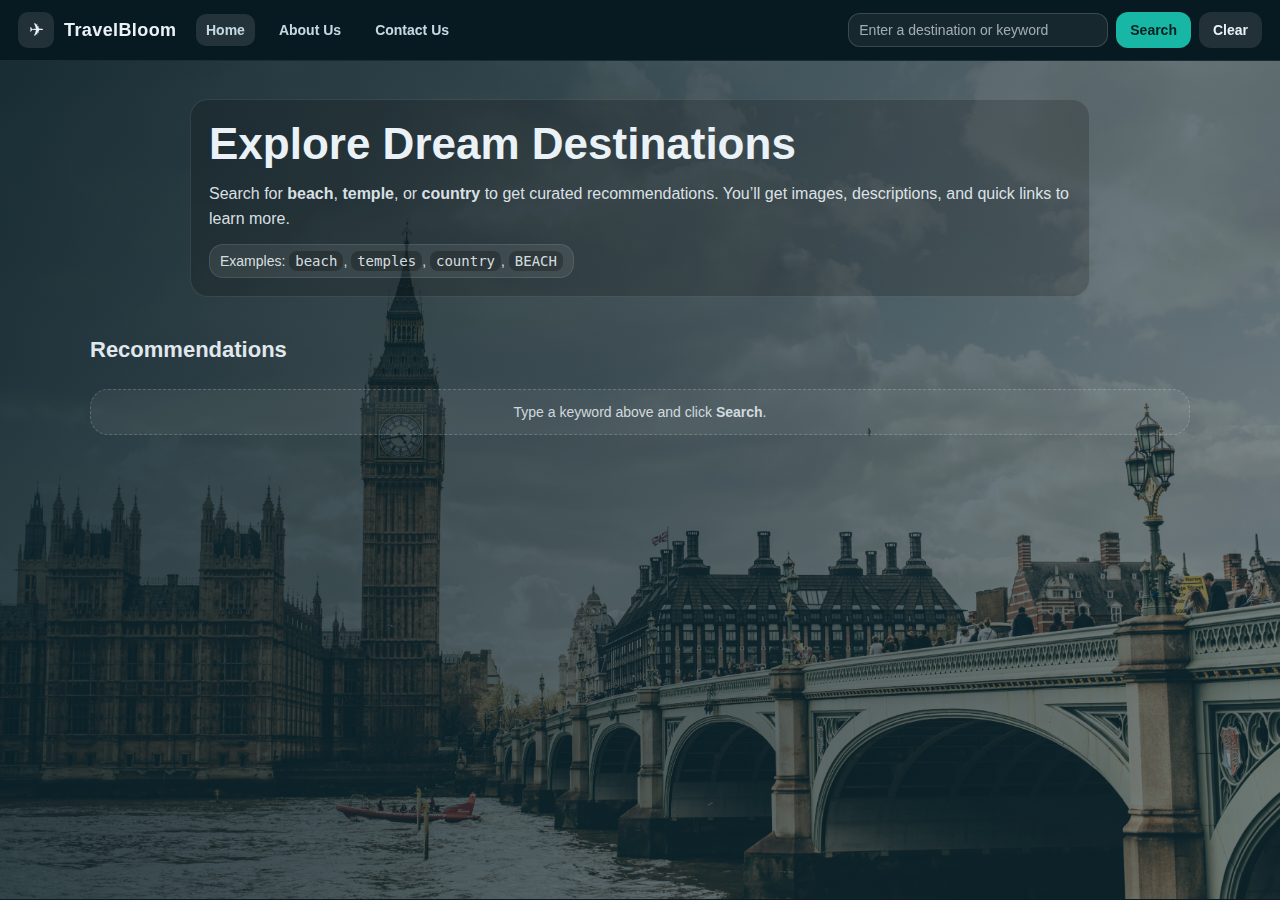
<file: index.html>
<!DOCTYPE html>
<html lang="en">
<head>
  <meta charset="UTF-8" />
  <meta name="viewport" content="width=device-width, initial-scale=1.0, maximum-scale=5.0, minimum-scale=0.5" />
  <title>Travel Recommendation</title>
  <link rel="stylesheet" href="travel_recommendation.css" />
</head>
<body>
  <!-- NAVBAR (Home page includes search) -->
  <header class="navbar">
    <div class="brand">
      <div class="logo">✈</div>
      <div class="brand-text">TravelBloom</div>
    </div>

    <nav class="nav-links">
      <a class="nav-link active" href="index.html">Home</a>
      <a class="nav-link" href="about_us.html">About Us</a>
      <a class="nav-link" href="contact_us.html">Contact Us</a>
    </nav>

    <div class="nav-actions">
      <input id="searchInput" class="search-input" type="text" placeholder="Enter a destination or keyword" onkeypress="handleKeyPress(event)" />
      <button class="btn btn-primary" onclick="searchRecommendation()">Search</button>
      <button class="btn btn-ghost" onclick="resetSearch()">Clear</button>
    </div>
  </header>

  <!-- HERO / HOME PAGE -->
  <main class="hero">
    <div class="hero-overlay"></div>

    <section class="hero-content">
      <h1>Explore Dream Destinations</h1>
      <p>
        Search for <b>beach</b>, <b>temple</b>, or <b>country</b> to get curated recommendations.
        You’ll get images, descriptions, and quick links to learn more.
      </p>

      <div class="hint">
        Examples: <code>beach</code>, <code>temples</code>, <code>country</code>, <code>BEACH</code>
      </div>
    </section>

    <!-- RESULTS -->
    <section class="results-wrap">
      <h2 class="results-title">Recommendations</h2>
      <div id="results" class="results-grid"></div>

      <div id="emptyState" class="empty-state">
        Type a keyword above and click <b>Search</b>.
      </div>
    </section>
  </main>

  <script src="travel_recommendation.js"></script>
</body>
</html>
</file>
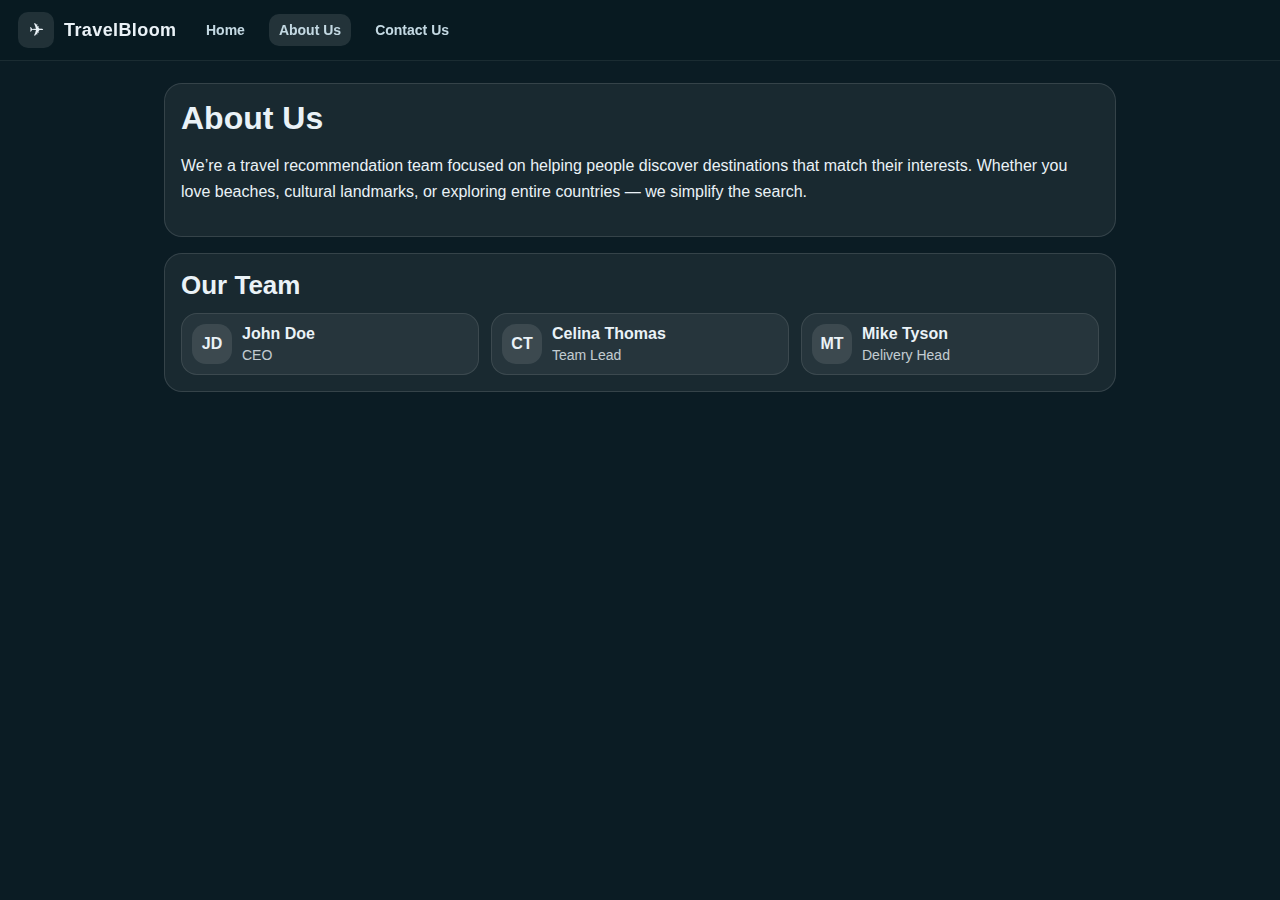
<file: about_us.html>
<!DOCTYPE html>
<html lang="en">
<head>
  <meta charset="UTF-8" />
  <meta name="viewport" content="width=device-width, initial-scale=1.0, maximum-scale=5.0, minimum-scale=0.5" />
  <title>About Us - Travel Recommendation</title>
  <link rel="stylesheet" href="travel_recommendation.css" />
</head>
<body>
  <header class="navbar">
    <div class="brand">
      <div class="logo">✈</div>
      <div class="brand-text">TravelBloom</div>
    </div>

    <nav class="nav-links">
      <a class="nav-link" href="index.html">Home</a>
      <a class="nav-link active" href="about_us.html">About Us</a>
      <a class="nav-link" href="contact_us.html">Contact Us</a>
    </nav>

    <!-- IMPORTANT: no search bar/buttons here -->
    <div class="nav-actions nav-actions--empty"></div>
  </header>

  <main class="page">
    <section class="card">
      <h1>About Us</h1>
      <p>
        We’re a travel recommendation team focused on helping people discover destinations that match their interests.
        Whether you love beaches, cultural landmarks, or exploring entire countries — we simplify the search.
      </p>
    </section>

    <section class="card">
      <h2>Our Team</h2>
      <div class="team-grid">
        <div class="team-member">
          <div class="avatar">JD</div>
          <div>
            <h3>John Doe</h3>
            <p class="role">CEO</p>
          </div>
        </div>

        <div class="team-member">
          <div class="avatar">CT</div>
          <div>
            <h3>Celina Thomas</h3>
            <p class="role">Team Lead</p>
          </div>
        </div>

        <div class="team-member">
          <div class="avatar">MT</div>
          <div>
            <h3>Mike Tyson</h3>
            <p class="role">Delivery Head</p>
          </div>
        </div>
      </div>
    </section>
  </main>
</body>
</html>
</file>
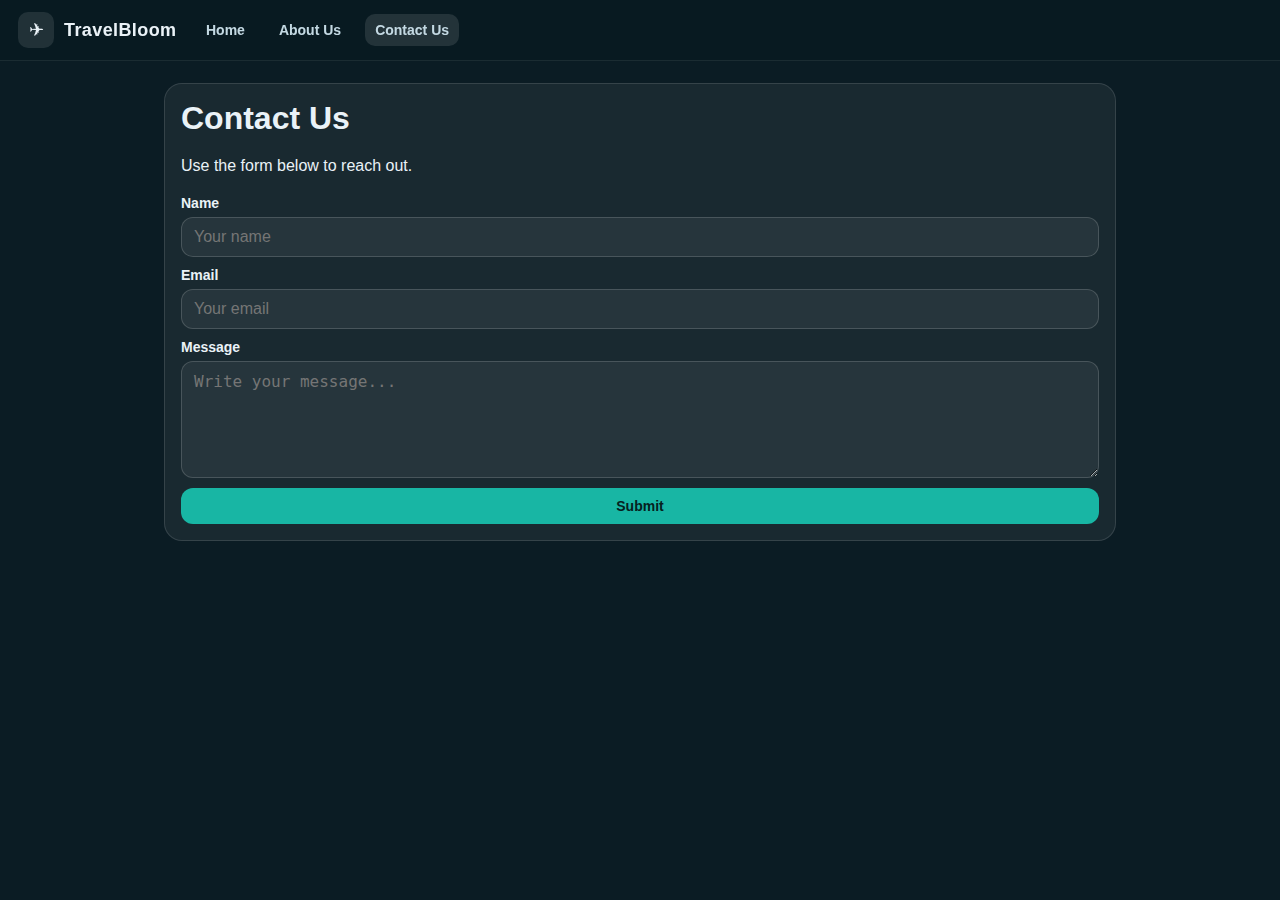
<file: contact_us.html>
<!DOCTYPE html>
<html lang="en">
<head>
  <meta charset="UTF-8" />
  <meta name="viewport" content="width=device-width, initial-scale=1.0, maximum-scale=5.0, minimum-scale=0.5" />
  <title>Contact Us - Travel Recommendation</title>
  <link rel="stylesheet" href="travel_recommendation.css" />
</head>
<body>
  <header class="navbar">
    <div class="brand">
      <div class="logo">✈</div>
      <div class="brand-text">TravelBloom</div>
    </div>

    <nav class="nav-links">
      <a class="nav-link" href="index.html">Home</a>
      <a class="nav-link" href="about_us.html">About Us</a>
      <a class="nav-link active" href="contact_us.html">Contact Us</a>
    </nav>

    <!-- IMPORTANT: no search bar/buttons here -->
    <div class="nav-actions nav-actions--empty"></div>
  </header>

  <main class="page">
    <section class="card">
      <h1>Contact Us</h1>
      <p>Use the form below to reach out.</p>

      <form class="contact-form" onsubmit="handleSubmit(event)" id="contactForm">
        <label>
          Name
          <input type="text" id="name" placeholder="Your name" required />
        </label>

        <label>
          Email
          <input type="email" id="email" placeholder="Your email" required />
        </label>

        <label>
          Message
          <textarea id="message" rows="5" placeholder="Write your message..." required></textarea>
        </label>

        <button class="btn btn-primary" type="submit" id="submitBtn">Submit</button>
        
        <div id="formMessage" class="form-message" style="display: none;"></div>
      </form>
    </section>
  </main>

  <script>
    function handleSubmit(event) {
      event.preventDefault();
      
      const name = document.getElementById('name').value;
      const email = document.getElementById('email').value;
      const message = document.getElementById('message').value;
      const submitBtn = document.getElementById('submitBtn');
      const formMessage = document.getElementById('formMessage');
      
      // Validate inputs
      if (!name || !email || !message) {
        showFormMessage('Please fill in all fields.', 'error');
        return;
      }
      
      // Email validation
      const emailRegex = /^[^\s@]+@[^\s@]+\.[^\s@]+$/;
      if (!emailRegex.test(email)) {
        showFormMessage('Please enter a valid email address.', 'error');
        return;
      }
      
      // Simulate submission
      submitBtn.disabled = true;
      submitBtn.textContent = 'Sending...';
      
      // Simulate API call delay
      setTimeout(() => {
        // Success
        showFormMessage(`Thank you, ${name}! Your message has been sent successfully. ✓`, 'success');
        
        // Reset form
        document.getElementById('contactForm').reset();
        
        // Reset button
        submitBtn.disabled = false;
        submitBtn.textContent = 'Submit';
        
        // Clear success message after 5 seconds
        setTimeout(() => {
          formMessage.style.display = 'none';
        }, 5000);
      }, 1500);
    }
    
    function showFormMessage(message, type) {
      const formMessage = document.getElementById('formMessage');
      formMessage.textContent = message;
      formMessage.className = `form-message ${type}`;
      formMessage.style.display = 'block';
      
      // Auto-hide error messages after 4 seconds
      if (type === 'error') {
        setTimeout(() => {
          formMessage.style.display = 'none';
        }, 4000);
      }
    }
  </script>
</body>
</html>
</file>
<file: travel_recommendation.css>
* { box-sizing: border-box; }
body {
  margin: 0;
  font-family: Arial, Helvetica, sans-serif;
  color: #eaf2f7;
  background: #0b1c24;
}

/* ========================================
   RESPONSIVE TYPOGRAPHY
   ======================================== */
html {
  font-size: 16px;
}

/* ========================================
   NAVBAR
   ======================================== */
.navbar {
  position: sticky;
  top: 0;
  z-index: 50;
  display: flex;
  align-items: center;
  gap: 12px;
  padding: 12px 14px;
  background: rgba(9, 26, 34, 0.92);
  border-bottom: 1px solid rgba(255,255,255,0.08);
  backdrop-filter: blur(10px);
  flex-wrap: wrap;
}

.brand {
  display: flex;
  align-items: center;
  gap: 10px;
  min-width: auto;
  flex-shrink: 0;
}
.logo {
  width: 32px; height: 32px;
  display: grid; place-items: center;
  border-radius: 10px;
  background: rgba(255,255,255,0.10);
  font-size: 16px;
}
.brand-text {
  font-weight: 700;
  letter-spacing: 0.4px;
  font-size: clamp(14px, 2.5vw, 18px);
}

.nav-links {
  display: flex;
  align-items: center;
  gap: 8px;
  flex: 1;
  flex-wrap: wrap;
}
.nav-link {
  color: #d8eef8;
  text-decoration: none;
  padding: 6px 8px;
  border-radius: 10px;
  font-weight: 600;
  opacity: 0.9;
  font-size: clamp(13px, 2vw, 14px);
  white-space: nowrap;
}
.nav-link:hover { background: rgba(255,255,255,0.08); }
.nav-link.active { background: rgba(255,255,255,0.12); }

.nav-actions {
  display: flex;
  align-items: center;
  gap: 8px;
  flex-wrap: wrap;
  justify-content: flex-end;
}
.nav-actions--empty { 
  width: auto;
  min-width: 80px;
  flex: 1;
} /* keeps spacing similar */

.search-input {
  width: 100%;
  max-width: 280px;
  min-width: 200px;
  padding: 8px 10px;
  border-radius: 12px;
  border: 1px solid rgba(255,255,255,0.16);
  background: rgba(255,255,255,0.06);
  color: #eaf2f7;
  outline: none;
  font-size: clamp(13px, 2vw, 14px);
}
.search-input::placeholder { color: rgba(234,242,247,0.65); }

.btn {
  border: 0;
  padding: 8px 12px;
  border-radius: 12px;
  cursor: pointer;
  font-weight: 700;
  font-size: clamp(13px, 2vw, 14px);
  min-height: 36px;
  min-width: 36px;
  display: inline-flex;
  align-items: center;
  justify-content: center;
}
.btn-primary {
  background: #18b6a4;
  color: #06211e;
}
.btn-primary:hover { filter: brightness(1.05); }
.btn-ghost {
  background: rgba(255,255,255,0.10);
  color: #eaf2f7;
}
.btn-ghost:hover { background: rgba(255,255,255,0.14); }

/* HERO */
.hero {
  min-height: calc(100vh - 62px);
  position: relative;
  background-image:
    linear-gradient(120deg, rgba(8,30,38,0.92), rgba(8,30,38,0.45)),
    url("images/hero.jpg");
  background-size: cover;
  background-position: center;
  padding: 20px 14px 30px;
}

.hero-content {
  max-width: 900px;
  margin: 10px auto 22px;
  padding: 16px;
  border-radius: 18px;
  background: rgba(0,0,0,0.18);
  border: 1px solid rgba(255,255,255,0.10);
}

.hero-content h1 {
  margin: 0 0 10px;
  font-size: clamp(28px, 5vw, 44px);
  line-height: 1.2;
}
.hero-content p {
  margin: 0 0 12px;
  line-height: 1.6;
  color: rgba(234,242,247,0.92);
  font-size: clamp(14px, 2.5vw, 16px);
}
.hint {
  display: inline-block;
  padding: 8px 10px;
  border-radius: 14px;
  background: rgba(255,255,255,0.08);
  border: 1px solid rgba(255,255,255,0.10);
  color: rgba(234,242,247,0.9);
  font-size: clamp(13px, 2vw, 14px);
}
code {
  background: rgba(0,0,0,0.25);
  padding: 2px 6px;
  border-radius: 8px;
  font-size: clamp(12px, 2vw, 14px);
}

/* Loading Spinner Animation */
@keyframes spin {
  0% { transform: rotate(0deg); }
  100% { transform: rotate(360deg); }
}

.loading-spinner {
  display: inline-block;
  width: 30px;
  height: 30px;
  border: 3px solid rgba(24, 182, 164, 0.3);
  border-radius: 50%;
  border-top-color: #18b6a4;
  animation: spin 1s ease-in-out infinite;
  margin-bottom: 10px;
}

/* RESULTS */
.results-wrap {
  max-width: 1100px;
  margin: 0 auto;
  padding: 6px 4px 28px;
}

.results-title {
  margin: 12px 0;
  font-size: clamp(18px, 3vw, 22px);
  opacity: 0.95;
  padding: 0 8px;
}

.results-grid {
  display: grid;
  grid-template-columns: 1fr;
  gap: 12px;
  padding: 0 4px;
}

@media (min-width: 481px) {
  .results-grid { 
    grid-template-columns: repeat(2, minmax(0, 1fr)); 
    gap: 14px;
    padding: 0;
  }
  .hero-content h1 { font-size: clamp(32px, 6vw, 44px); }
  .navbar { padding: 12px 16px; gap: 14px; }
  .search-input { width: 220px; }
}

@media (min-width: 769px) {
  .navbar { padding: 12px 18px; gap: 18px; }
  .search-input { width: 260px; max-width: 42vw; }
  .brand { min-width: 160px; }
  .logo { width: 36px; height: 36px; font-size: 18px; }
  .nav-links { gap: 14px; }
  .nav-link { padding: 8px 10px; }
  .btn { padding: 10px 14px; }
  .hero { padding: 28px 18px 40px; }
  .hero-content { padding: 18px; }
  .results-wrap { padding: 6px 0 28px; }
  .results-title { font-size: 22px; padding: 0; }
  .result-body { padding: 14px; }
  .result-img { height: 220px; }
  .page { padding: 0 18px 30px; }
  .card { padding: 18px; }
  .team-member { padding: 12px; gap: 12px; }
  .avatar { width: 46px; height: 46px; }
}

@media (min-width: 1025px) {
  .hero-content h1 { font-size: 44px; }
  .results-grid { gap: 14px; }
}

.result-card {
  overflow: hidden;
  border-radius: 18px;
  background: rgba(255,255,255,0.06);
  border: 1px solid rgba(255,255,255,0.12);
}

.result-img {
  width: 100%;
  height: clamp(180px, 30vw, 220px);
  object-fit: cover;
  display: block;
}

.result-body {
  padding: 12px;
}

.result-title {
  margin: 0 0 8px;
  font-size: clamp(16px, 2.5vw, 18px);
}
.result-desc {
  margin: 0 0 12px;
  line-height: 1.5;
  color: rgba(234,242,247,0.86);
  font-size: clamp(13px, 2vw, 14px);
}

.visit {
  display: inline-block;
  text-decoration: none;
  font-weight: 700;
  background: rgba(24,182,164,0.18);
  color: #bff7f1;
  border: 1px solid rgba(24,182,164,0.35);
  padding: 8px 12px;
  border-radius: 12px;
  font-size: clamp(13px, 2vw, 14px);
  min-height: 36px;
}
.visit:hover { filter: brightness(1.1); }

.empty-state {
  margin-top: 14px;
  padding: 14px;
  border-radius: 18px;
  background: rgba(255,255,255,0.06);
  border: 1px dashed rgba(255,255,255,0.18);
  color: rgba(234,242,247,0.85);
  font-size: clamp(13px, 2vw, 14px);
  text-align: center;
}

/* OTHER PAGES */
.page {
  max-width: 980px;
  margin: 22px auto;
  padding: 0 14px 30px;
}

.card {
  background: rgba(255,255,255,0.06);
  border: 1px solid rgba(255,255,255,0.12);
  border-radius: 18px;
  padding: 16px;
  margin-bottom: 16px;
}

.card h1 {
  font-size: clamp(24px, 4vw, 32px);
  margin: 0 0 12px;
}

.card h2 {
  font-size: clamp(20px, 3.5vw, 26px);
  margin: 0 0 12px;
}

.card > p {
  font-size: clamp(14px, 2.5vw, 16px);
  line-height: 1.6;
}

.team-grid {
  display: grid;
  grid-template-columns: 1fr;
  gap: 10px;
}
@media (min-width: 481px) {
  .team-grid { 
    grid-template-columns: repeat(3, minmax(0,1fr)); 
    gap: 12px;
  }
}
.team-member {
  display: flex;
  gap: 10px;
  align-items: center;
  padding: 10px;
  border-radius: 16px;
  background: rgba(255,255,255,0.06);
  border: 1px solid rgba(255,255,255,0.10);
}
.avatar {
  width: 40px; height: 40px;
  border-radius: 14px;
  background: rgba(255,255,255,0.10);
  display: grid; place-items: center;
  font-weight: 800;
  font-size: clamp(14px, 2vw, 16px);
  flex-shrink: 0;
}
.team-member h3 {
  margin: 0;
  font-size: clamp(15px, 2.5vw, 16px);
}

.role { 
  margin: 4px 0 0; 
  opacity: 0.8; 
  font-size: clamp(12px, 2vw, 14px);
}

.contact-form {
  display: grid;
  gap: 10px;
  margin-top: 10px;
}
.contact-form label {
  display: grid;
  gap: 6px;
  font-weight: 700;
  font-size: clamp(13px, 2vw, 14px);
}
.contact-form input, .contact-form textarea {
  padding: 10px 12px;
  border-radius: 12px;
  border: 1px solid rgba(255,255,255,0.16);
  background: rgba(255,255,255,0.06);
  color: #eaf2f7;
  outline: none;
  font-size: clamp(14px, 2.5vw, 16px);
  width: 100%;
}

.form-message {
  padding: 12px 14px;
  border-radius: 12px;
  font-size: clamp(13px, 2vw, 14px);
  font-weight: 600;
  text-align: center;
  margin-top: 10px;
  animation: slideDown 0.3s ease-out;
}

.form-message.success {
  background: rgba(24, 182, 164, 0.2);
  border: 1px solid rgba(24, 182, 164, 0.4);
  color: #bff7f1;
}

.form-message.error {
  background: rgba(255, 107, 107, 0.2);
  border: 1px solid rgba(255, 107, 107, 0.4);
  color: #ffcccc;
}

@keyframes slideDown {
  from {
    opacity: 0;
    transform: translateY(-10px);
  }
  to {
    opacity: 1;
    transform: translateY(0);
  }
}
</file>
